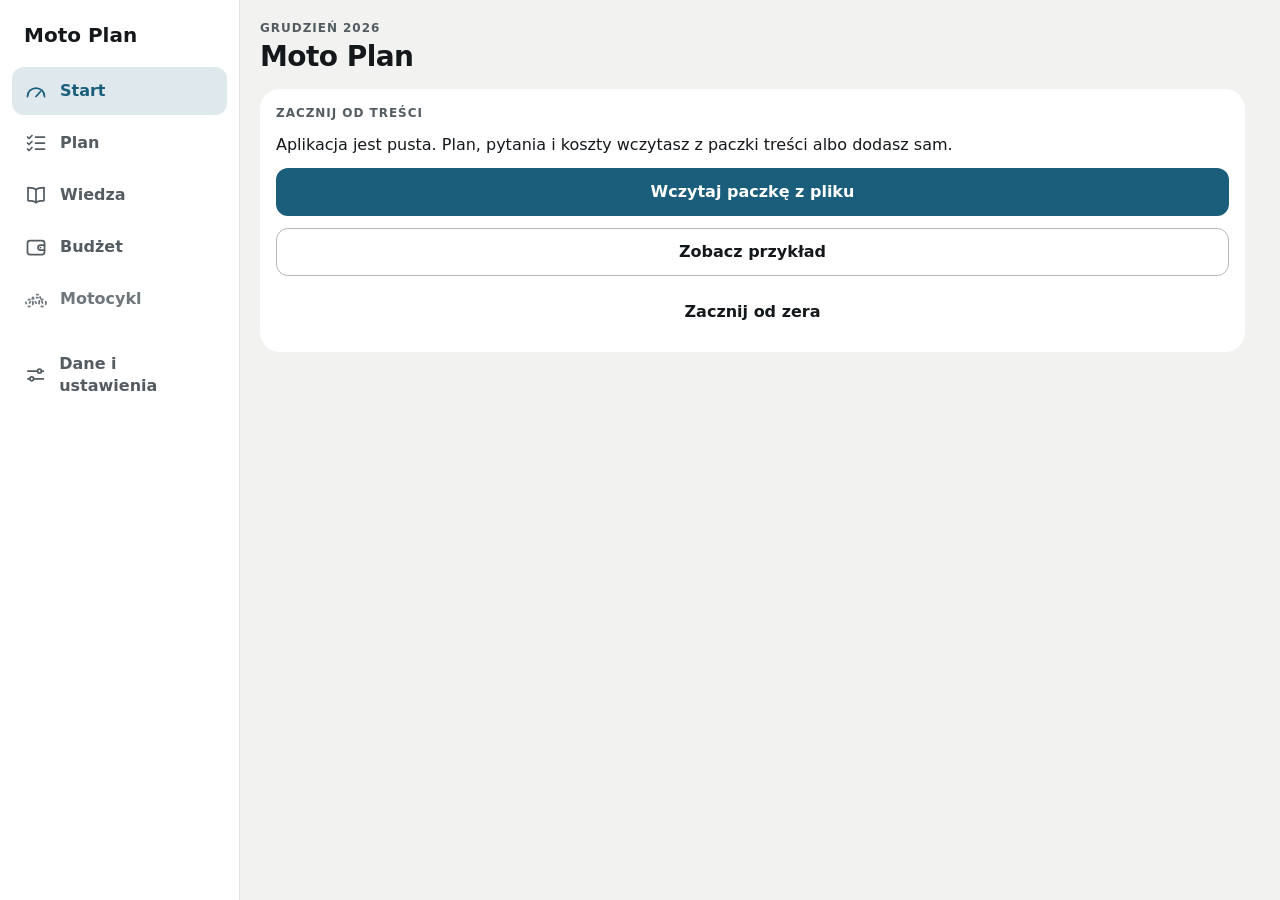
<file: index.html>
<!doctype html>
<html lang="pl">
<head>
  <meta charset="utf-8">
  <meta http-equiv="Content-Security-Policy" content="default-src 'self'; script-src 'self'; style-src 'self'; img-src 'self' data: blob:; connect-src 'self'; manifest-src 'self'; worker-src 'self'; object-src 'none'; base-uri 'none'; form-action 'none'">
  <meta name="viewport" content="width=device-width, initial-scale=1, interactive-widget=resizes-content">
  <meta name="theme-color" content="">
  <title>Moto Plan</title>
  <link rel="manifest" href="./manifest.webmanifest">
  <link rel="icon" href="./icons/icon-192.png">
  <script src="./js/version.js"></script>
  <link rel="stylesheet" href="./css/tokens.css">
  <link rel="stylesheet" href="./css/base.css">
  <link rel="stylesheet" href="./css/components.css">
  <link rel="stylesheet" href="./css/views.css">
  <script src="./js/theme-init.js"></script>
  <script type="module" src="./js/app.js"></script>
</head>
<body>
  <main class="screen"></main>
  <nav class="tabbar" aria-label="Menu główne">
    <p class="nav-title">Moto Plan</p>
    <a class="tab" href="#/start">
      <svg class="tab-icon" aria-hidden="true"><use href="./icons/sprite.svg#start"></use></svg>
      Start
    </a>
    <a class="tab" href="#/plan">
      <svg class="tab-icon" aria-hidden="true"><use href="./icons/sprite.svg#plan"></use></svg>
      Plan
    </a>
    <a class="tab" href="#/wiedza">
      <svg class="tab-icon" aria-hidden="true"><use href="./icons/sprite.svg#wiedza"></use></svg>
      Wiedza
    </a>
    <a class="tab" href="#/budzet">
      <svg class="tab-icon" aria-hidden="true"><use href="./icons/sprite.svg#budzet"></use></svg>
      Budżet
    </a>
    <a class="tab tab-soon" href="#/motocykl">
      <svg class="tab-icon" aria-hidden="true"><use href="./icons/sprite.svg#motocykl"></use></svg>
      Motocykl
    </a>
    <a class="tab tab-data" href="#/dane">
      <svg class="tab-icon" aria-hidden="true"><use href="./icons/sprite.svg#settings"></use></svg>
      Dane i ustawienia
    </a>
  </nav>
  <div class="update-bar" role="status"></div>
  <dialog class="sheet" closedby="any" aria-labelledby="sheet-title">
    <span class="sheet-handle"></span>
    <header class="sheet-header">
      <h2 class="sheet-title" id="sheet-title"></h2>
      <button class="icon-button sheet-close" type="button" aria-label="Zamknij">
        <svg class="icon" aria-hidden="true"><use href="./icons/sprite.svg#close"></use></svg>
      </button>
    </header>
    <div class="sheet-content"></div>
  </dialog>
</body>
</html>
</file>
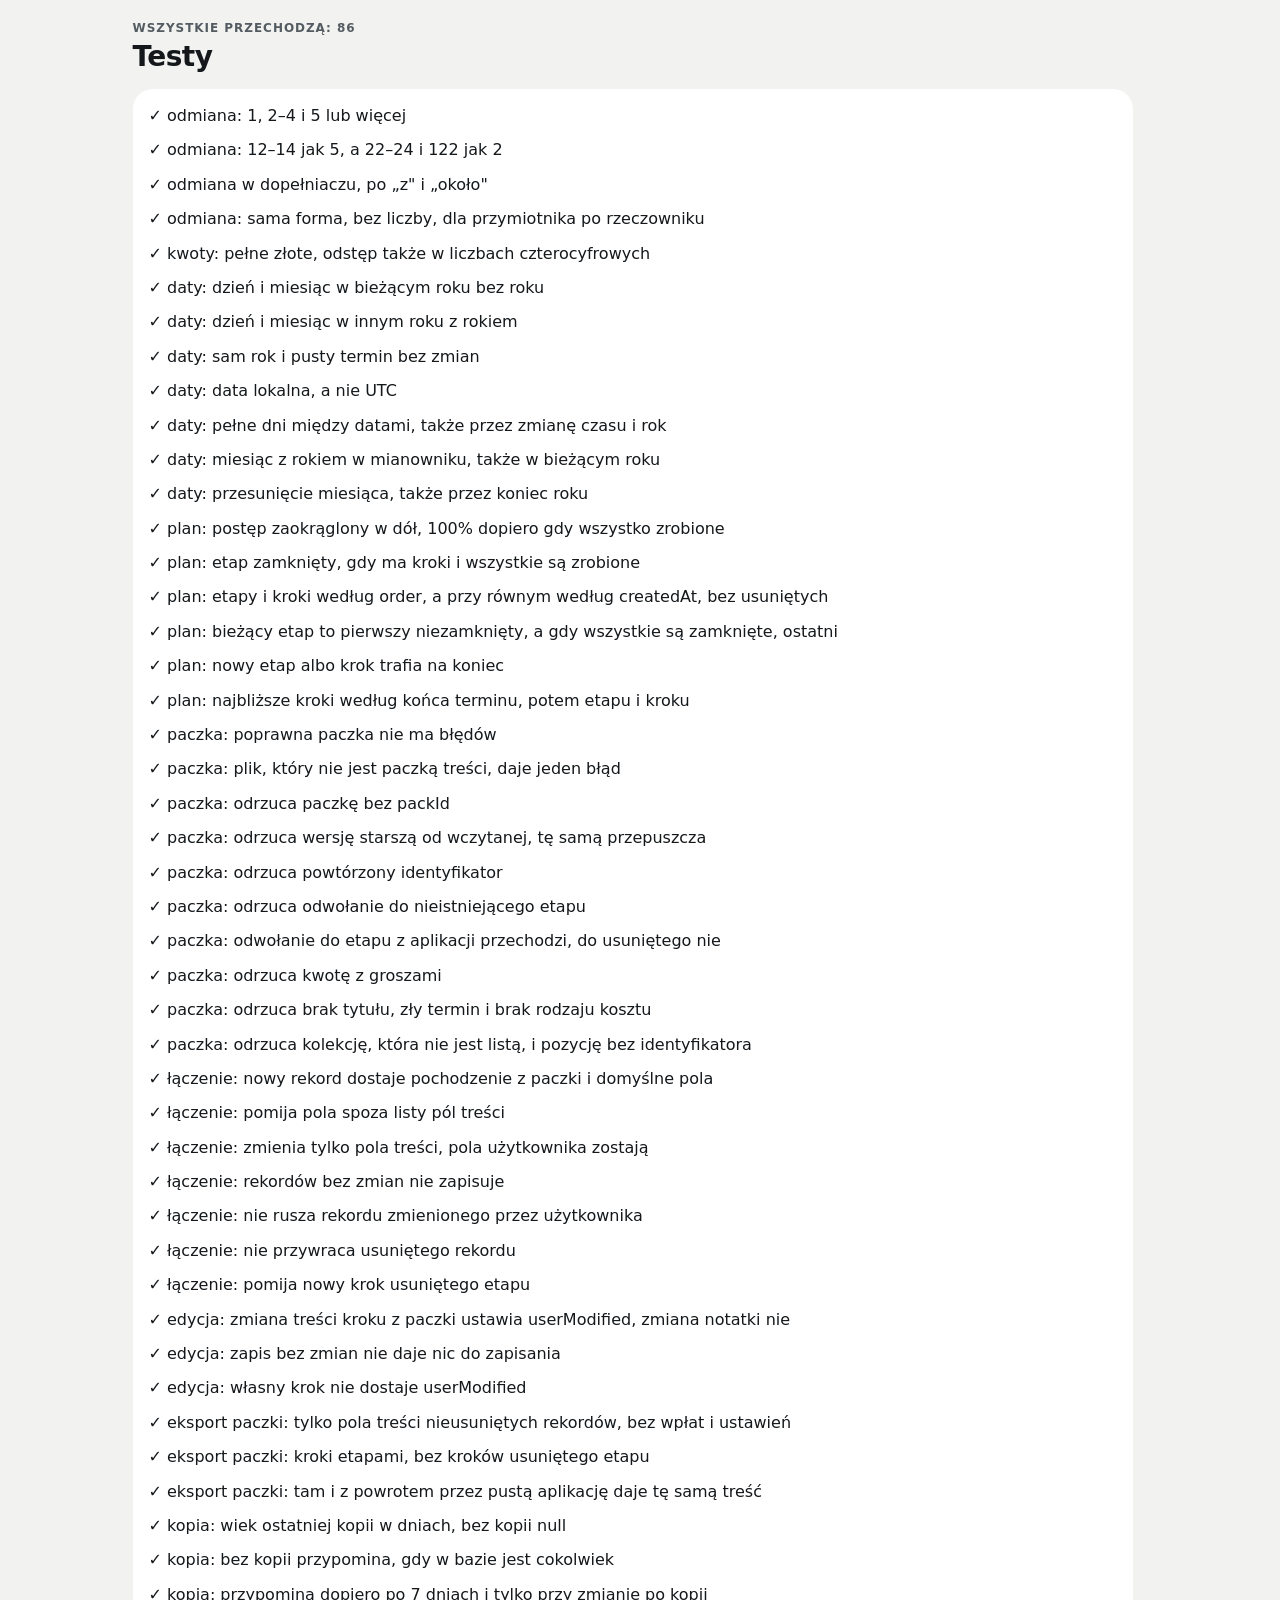
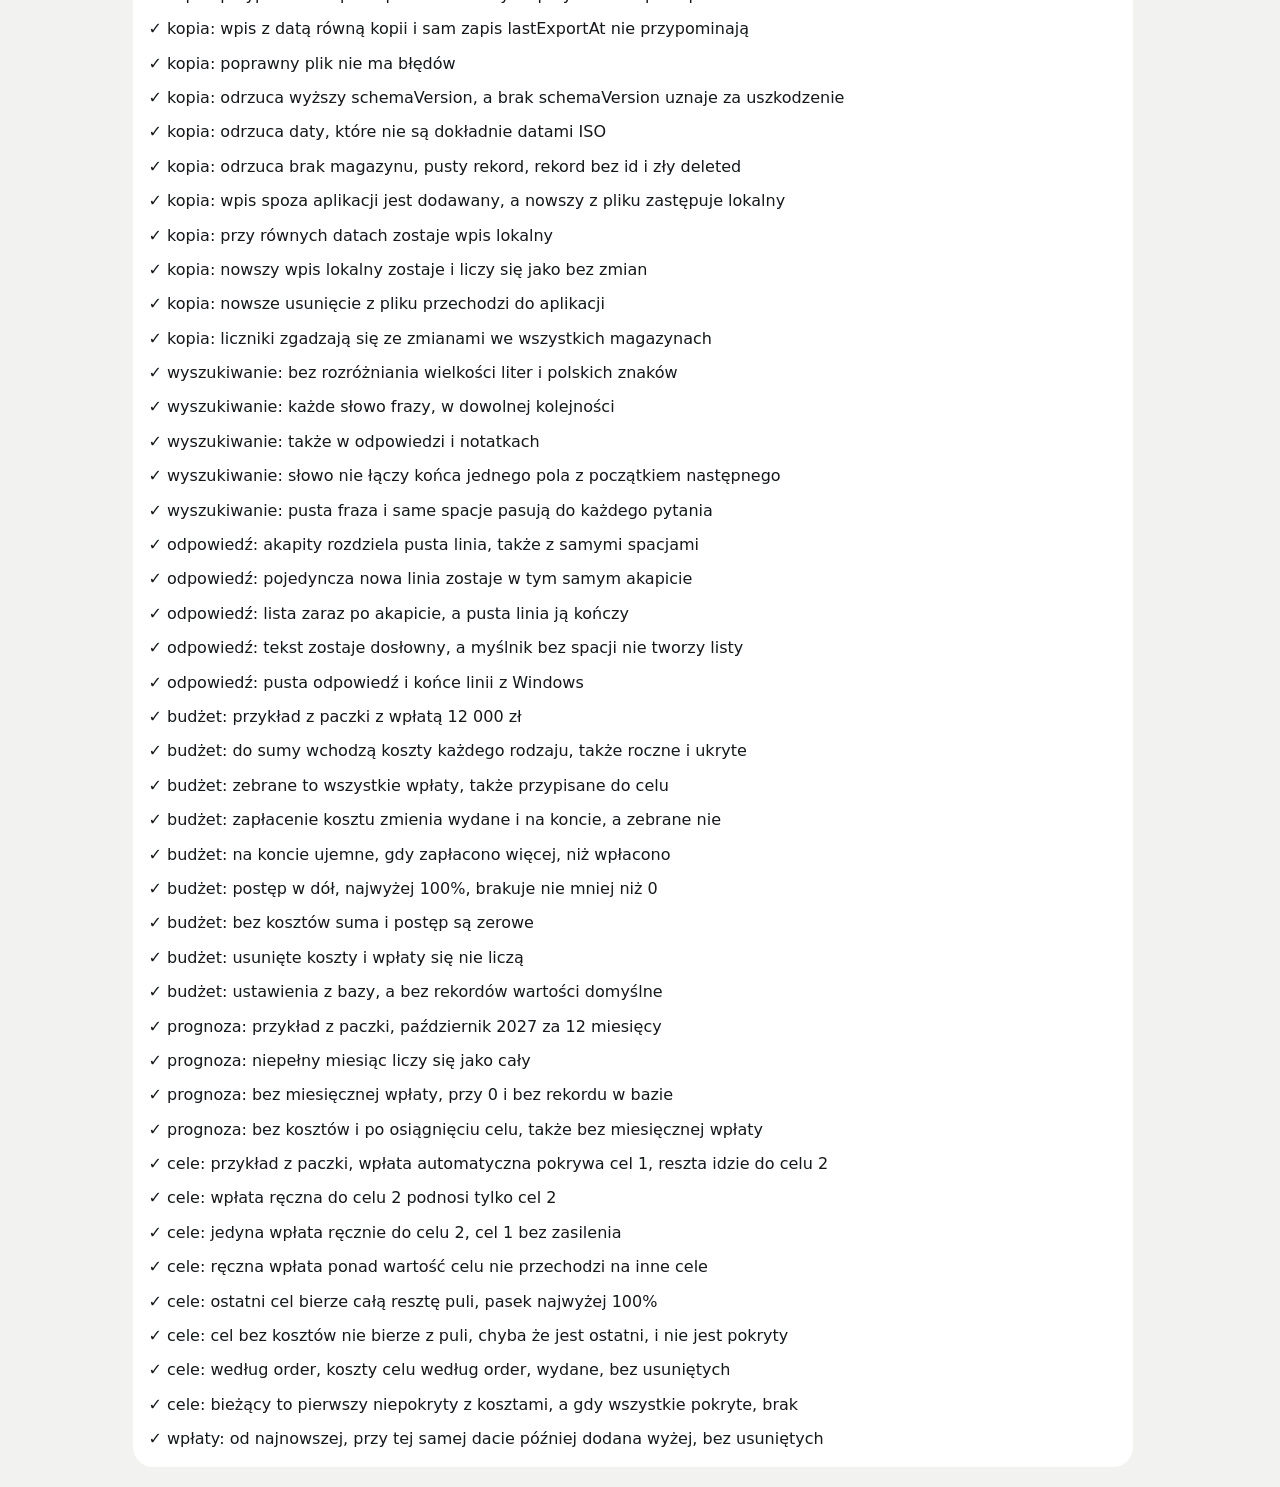
<file: tests/index.html>
<!doctype html>
<html lang="pl">
<head>
  <meta charset="utf-8">
  <meta http-equiv="Content-Security-Policy" content="default-src 'self'; script-src 'self'; style-src 'self'; img-src 'self' data: blob:; connect-src 'self'; manifest-src 'self'; worker-src 'self'; object-src 'none'; base-uri 'none'; form-action 'none'">
  <meta name="viewport" content="width=device-width, initial-scale=1">
  <title>Moto Plan – testy</title>
  <link rel="stylesheet" href="../css/tokens.css">
  <link rel="stylesheet" href="../css/base.css">
  <link rel="stylesheet" href="../css/components.css">
  <script type="module" src="./tests.js"></script>
</head>
<body>
  <main class="screen"></main>
</body>
</html>
</file>
<file: css/tokens.css>
/*
  Design tokens. The only place where colours, sizes and spacing are defined.
  <html> always carries data-theme="light" or data-theme="dark".
*/

:root {
  color-scheme: light;

  /* Background and surfaces */
  --bg: #F2F3F1;
  --surface: #FFFFFF;
  --surface-inset: #F2F3F1;
  --nav-bg: #FFFFFF;
  --scrim: rgba(20, 24, 27, 0.5);
  /* The same in both themes and equal to theme_color and background_color in the manifest:
     Chrome on Android paints the installed app's status bar from the manifest but picks icon
     colours from the meta tag. */
  --status-bar: #0F1214;

  /* Text */
  --ink: #14181B;
  --ink-2: #545C62;
  --ink-3: #646C72;
  --ink-disabled: #6F777C;

  /* Lines and tracks */
  --line: #E1E4E0;
  --line-soft: #ECEEEB;
  --track: #E7E9E6;
  --border-strong: #B4BAB6;
  --ring: #8A9196;
  --gauge-tick: #9AA1A5;

  /* Accent */
  --accent: #1B5E7B;
  --on-accent: #FFFFFF;
  --accent-soft: color-mix(in srgb, var(--accent) 14%, var(--surface));
  --accent-mid: color-mix(in srgb, var(--accent) 40%, var(--surface));

  /* Warning */
  --warn: #B45F06;

  /* Type */
  --font: system-ui, -apple-system, "Segoe UI", Roboto, sans-serif;
  --fs-12: 0.75rem;
  --fs-14: 0.875rem;
  --fs-16: 1rem;
  --fs-20: 1.25rem;
  --fs-24: 1.5rem;
  --fs-28: 1.75rem;
  --fs-40: 2.5rem;
  --lh-tight: 1.15;
  --lh-body: 1.4;
  --lh-text: 1.5;
  --fw-regular: 400;
  --fw-semibold: 600;
  --fw-bold: 700;
  --ls-eyebrow: 0.08em;
  --ls-display: -0.02em;

  /* Spacing */
  --sp-1: 4px;
  --sp-2: 8px;
  --sp-3: 12px;
  --sp-4: 16px;
  --sp-5: 20px;
  --sp-6: 24px;
  --sp-8: 32px;
  --screen-pad: 20px;

  /* Radii */
  --r-sm: 10px;
  --r-md: 12px;
  --r-segment: 14px;
  --r-lg: 16px;
  --r-xl: 20px;
  --r-sheet: 24px;
  --r-full: 999px;

  /* Borders and focus */
  --hairline: 1px;
  --border: 1.5px;
  --border-thick: 2px;
  --focus-offset: 2px;

  /* Sizes */
  --tap: 44px;
  --control: 48px;
  --row-min: 58px;
  --check: 24px;
  --icon: 24px;
  --icon-dash: 1.5 3.5;
  --illustration: 150px;
  --marker: 32px;
  --gauge: 208px;
  --dot: 10px;
  --bar: 10px;
  --bar-sm: 6px;
  --handle-width: 40px;
  --handle-height: 4px;
  --nav-height: 70px;
  --update-bar: calc(var(--tap) + 2 * var(--sp-2));
  --sheet-max: 480px;
  --content-max: 1040px;
  --sidebar-width: 240px;
  --card-min: 280px;
  --stage-min: 120px;

  /* Motion */
  --dur-fast: 120ms;
  --dur-sheet: 220ms;
  --ease: cubic-bezier(0.2, 0, 0, 1);
}

:root[data-theme="dark"] {
  color-scheme: dark;

  --bg: #0F1214;
  --surface: #181C1F;
  --surface-inset: #20262A;
  --nav-bg: #14181B;
  --scrim: rgba(0, 0, 0, 0.6);

  --ink: #ECEFEE;
  --ink-2: #A9B1B5;
  --ink-3: #8A9399;
  --ink-disabled: #8A9399;

  --line: #2A3035;
  --line-soft: #262C30;
  --track: #2A3035;
  --border-strong: #4A5359;
  --ring: #7A848A;
  --gauge-tick: #5E676D;

  --accent: #7CC0DE;
  --on-accent: #0F1214;
  --accent-soft: color-mix(in srgb, var(--accent) 20%, var(--surface));
  --accent-mid: color-mix(in srgb, var(--accent) 45%, var(--surface));

  --warn: #E0A050;
}

@media (prefers-reduced-motion: reduce) {
  :root {
    --dur-fast: 0ms;
    --dur-sheet: 0ms;
  }
}
</file>
<file: css/base.css>
*,
*::before,
*::after {
  box-sizing: border-box;
}

body {
  margin: 0;
  background: var(--bg);
  color: var(--ink);
  font-family: var(--font);
  font-size: var(--fs-16);
  line-height: var(--lh-body);
}

h1,
h2,
h3,
p,
ul {
  margin: 0;
}

button,
input,
select,
textarea {
  font: inherit;
}

fieldset {
  min-width: 0;
  margin: 0;
  padding: 0;
  border: 0;
}

:focus-visible {
  outline: var(--border-thick) solid var(--accent);
  outline-offset: var(--focus-offset);
}

.screen {
  display: flex;
  flex-direction: column;
  gap: var(--sp-4);
  max-width: var(--content-max);
  margin-inline: auto;
  padding: var(--screen-pad);
  padding-bottom: calc(var(--nav-height) + var(--screen-pad));
}

@media (min-width: 900px) {
  .screen {
    padding-bottom: var(--screen-pad);
  }
}
</file>
<file: css/components.css>
.tabbar {
  position: fixed;
  inset-inline: 0;
  bottom: 0;
  display: grid;
  grid-auto-flow: column;
  grid-auto-columns: 1fr;
  height: var(--nav-height);
  background: var(--nav-bg);
  border-top: var(--hairline) solid var(--line);
}

.tab {
  display: flex;
  flex-direction: column;
  align-items: center;
  justify-content: center;
  gap: var(--sp-1);
  min-height: var(--tap);
  color: var(--ink-2);
  font-size: var(--fs-12);
  font-weight: var(--fw-semibold);
  text-decoration: none;
}

.tab-icon {
  width: calc(var(--icon) + 2 * var(--sp-4));
  height: calc(var(--icon) + 2 * var(--sp-1));
  padding: var(--sp-1) var(--sp-4);
  border-radius: var(--r-full);
}

.tab-soon {
  color: var(--ink-disabled);
}

.tab-soon:not([aria-current="page"]) .tab-icon {
  stroke-dasharray: var(--icon-dash);
}

.tab[aria-current="page"] {
  color: var(--accent);
}

.tab[aria-current="page"] .tab-icon {
  background: var(--accent-soft);
}

.nav-title,
.tab-data {
  display: none;
}

@media (min-width: 900px) {
  body:has(.tabbar) {
    padding-left: var(--sidebar-width);
  }

  .tabbar {
    inset: 0 auto 0 0;
    display: flex;
    flex-direction: column;
    gap: var(--sp-1);
    width: var(--sidebar-width);
    height: auto;
    padding: var(--sp-6) var(--sp-3);
    border-top: none;
    border-right: var(--hairline) solid var(--line);
  }

  .nav-title {
    display: block;
    margin-bottom: var(--sp-4);
    padding-inline: var(--sp-3);
    font-size: var(--fs-20);
    font-weight: var(--fw-bold);
    line-height: var(--lh-tight);
  }

  .tab {
    flex-direction: row;
    justify-content: flex-start;
    gap: var(--sp-3);
    min-height: var(--control);
    padding-inline: var(--sp-3);
    border-radius: var(--r-md);
    font-size: var(--fs-16);
  }

  .tab-icon {
    width: var(--icon);
    height: var(--icon);
    padding: 0;
  }

  .tab-data {
    display: flex;
    margin-top: var(--sp-6);
  }

  .tab[aria-current="page"] {
    background: var(--accent-soft);
  }

  .tab[aria-current="page"] .tab-icon {
    background: none;
  }
}

.update-bar {
  position: fixed;
  inset-inline: 0;
  bottom: var(--nav-height);
  display: flex;
  align-items: center;
  justify-content: space-between;
  gap: var(--sp-4);
  min-height: var(--update-bar);
  padding-inline: var(--screen-pad);
  background: var(--nav-bg);
  border-top: var(--hairline) solid var(--line);
}

.update-bar:empty {
  display: none;
}

.update-text {
  font-weight: var(--fw-semibold);
}

body:has(.update-bar:not(:empty)) .screen {
  padding-bottom: calc(var(--nav-height) + var(--update-bar) + var(--screen-pad));
}

@media (min-width: 900px) {
  .update-bar {
    left: var(--sidebar-width);
    bottom: 0;
    padding-inline: max(
      var(--screen-pad),
      (100% - var(--sidebar-width) - var(--content-max)) / 2 + var(--screen-pad)
    );
  }

  body:has(.update-bar:not(:empty)) .screen {
    padding-bottom: calc(var(--update-bar) + var(--screen-pad));
  }
}

.screen-header {
  display: grid;
  grid-template-columns: 1fr;
  align-items: center;
  gap: var(--sp-1) var(--sp-4);
  overflow-wrap: anywhere;
}

.screen-header > * {
  grid-column: 1;
}

.screen-header > .icon-button {
  grid-column: 2;
  grid-row: 1;
}

.screen-header:has(.eyebrow) > .icon-button {
  grid-row: 1 / span 2;
}

.screen-top {
  display: flex;
  align-items: center;
  justify-content: space-between;
  gap: var(--sp-4);
}

.back-link {
  display: inline-flex;
  align-items: center;
  align-self: flex-start;
  gap: var(--sp-1);
  min-height: var(--tap);
  margin-left: calc(-1 * var(--sp-2));
  color: var(--ink);
  font-weight: var(--fw-semibold);
  text-decoration: none;
}

.eyebrow,
.card-title {
  color: var(--ink-2);
  font-size: var(--fs-12);
  font-weight: var(--fw-bold);
  letter-spacing: var(--ls-eyebrow);
  text-transform: uppercase;
}

.screen-title {
  font-size: var(--fs-28);
  font-weight: var(--fw-bold);
  letter-spacing: var(--ls-display);
  line-height: var(--lh-tight);
}

.section-title {
  margin-top: var(--sp-2);
  font-size: var(--fs-20);
  font-weight: var(--fw-bold);
  line-height: var(--lh-tight);
}

.section-header {
  display: flex;
  align-items: center;
  justify-content: space-between;
  gap: var(--sp-4);
  margin-top: var(--sp-2);
}

.section-header > .section-title {
  margin-top: 0;
}

.section-link {
  display: inline-flex;
  align-items: center;
  min-height: var(--tap);
  color: var(--accent);
  font-weight: var(--fw-semibold);
  text-decoration: none;
}

.card {
  display: flex;
  flex-direction: column;
  gap: var(--sp-3);
  padding: var(--sp-4);
  border-radius: var(--r-xl);
  background: var(--surface);
}

.icon {
  flex: none;
  width: var(--icon);
  height: var(--icon);
}

.button {
  display: flex;
  align-items: center;
  justify-content: center;
  gap: var(--sp-2);
  min-height: var(--control);
  padding-inline: var(--sp-5);
  border: var(--border) solid transparent;
  border-radius: var(--r-md);
  background: none;
  color: var(--ink);
  font-weight: var(--fw-semibold);
  text-decoration: none;
}

.button-primary {
  background: var(--accent);
  color: var(--on-accent);
  font-weight: var(--fw-bold);
}

.button-secondary {
  border-color: var(--border-strong);
}

.button-add {
  border-color: var(--border-strong);
  border-style: dashed;
  color: var(--accent);
}

.button-tonal {
  display: inline-flex;
  align-self: center;
  min-height: var(--tap);
  padding-inline: var(--sp-6);
  border-radius: var(--r-full);
  background: var(--accent-soft);
  color: var(--accent);
  font-weight: var(--fw-bold);
}

.icon-button {
  position: relative;
  display: grid;
  flex: none;
  place-items: center;
  width: var(--control);
  height: var(--control);
  border: none;
  border-radius: var(--r-full);
  background: var(--surface);
  color: var(--ink);
}

.icon-button-primary {
  background: var(--accent);
  color: var(--on-accent);
}

.dot {
  flex: none;
  width: var(--dot);
  height: var(--dot);
  border-radius: var(--r-full);
  background: var(--warn);
}

.icon-button > .dot {
  position: absolute;
  top: var(--sp-1);
  right: var(--sp-1);
}

.progress {
  display: block;
  width: 100%;
  height: var(--bar);
  border: none;
  border-radius: var(--r-full);
  background: var(--track);
  appearance: none;
}

.progress-sm {
  height: var(--bar-sm);
}

.progress::-webkit-progress-bar {
  border-radius: var(--r-full);
  background: var(--track);
}

.progress::-webkit-progress-value {
  border-radius: var(--r-full);
  background: var(--accent);
}

.progress::-moz-progress-bar {
  border-radius: var(--r-full);
  background: var(--accent);
}

.segment input {
  position: absolute;
  inset: 0;
  margin: 0;
  opacity: 0;
}

.segment:has(:focus-visible) {
  outline: var(--border-thick) solid var(--accent);
  outline-offset: var(--focus-offset);
}

.segmented {
  display: grid;
  grid-auto-columns: minmax(max-content, 1fr);
  grid-auto-flow: column;
  gap: var(--sp-1);
  padding: var(--sp-1);
  border-radius: var(--r-segment);
  background: var(--track);
}

.segment {
  position: relative;
  display: grid;
  place-items: center;
  min-height: var(--tap);
  padding-inline: var(--sp-2);
  border-radius: var(--r-sm);
  font-weight: var(--fw-semibold);
  text-align: center;
}

.segment:has(:checked) {
  background: var(--surface);
}

.segmented-accent .segment:has(:checked) {
  background: var(--accent);
  color: var(--on-accent);
}

.fold {
  display: block;
  padding: 0;
}

.fold-summary {
  display: flex;
  align-items: center;
  gap: var(--sp-3);
  min-height: var(--row-min);
  padding: var(--sp-2) var(--sp-4);
  border-radius: var(--r-xl);
}

.fold-chevron {
  color: var(--ink-2);
  transition: rotate var(--dur-fast) var(--ease);
}

.fold[open] .fold-chevron {
  rotate: 180deg;
}

.list {
  gap: 0;
  margin: 0;
  padding: 0;
  list-style: none;
}

.row {
  display: flex;
  align-items: center;
  min-height: var(--row-min);
}

.row + .row {
  border-top: var(--hairline) solid var(--line-soft);
}

.row-main {
  display: grid;
  flex: 1;
  align-content: center;
  align-self: stretch;
  padding: var(--sp-2) var(--sp-4);
  border: none;
  background: none;
  color: var(--ink);
  text-align: start;
  overflow-wrap: anywhere;
}

.check + .row-main {
  padding-left: 0;
}

.row-title {
  font-weight: var(--fw-semibold);
}

.row-meta {
  color: var(--ink-2);
  font-size: var(--fs-14);
}

.check {
  position: relative;
  display: grid;
  flex: none;
  place-items: center;
  width: var(--tap);
  height: var(--tap);
  margin-left: var(--sp-1);
}

.check input {
  width: var(--check);
  height: var(--check);
  margin: 0;
  border: var(--border-thick) solid var(--ring);
  border-radius: var(--r-full);
  appearance: none;
}

.check input:checked {
  border-color: var(--accent);
  background: var(--accent);
}

.check-mark {
  position: absolute;
  width: var(--check);
  height: var(--check);
  color: var(--on-accent);
  pointer-events: none;
  visibility: hidden;
}

.check input:checked + .check-mark {
  visibility: visible;
}

.field {
  display: grid;
  gap: var(--sp-2);
}

.field-label {
  color: var(--ink-2);
  font-size: var(--fs-14);
  font-weight: var(--fw-semibold);
}

legend.field-label {
  margin-bottom: var(--sp-2);
  padding: 0;
}

.field-hint {
  color: var(--ink-2);
  font-size: var(--fs-14);
}

.form-error {
  color: var(--warn);
  font-weight: var(--fw-semibold);
}

.form {
  display: flex;
  flex-direction: column;
  gap: var(--sp-4);
}

.input {
  width: 100%;
  min-height: var(--control);
  padding: var(--sp-2) var(--sp-4);
  border: var(--border) solid var(--border-strong);
  border-radius: var(--r-md);
  background: var(--surface);
  color: var(--ink);
}

.input::placeholder {
  color: var(--ink-3);
}

.select {
  display: grid;
}

.select > * {
  grid-area: 1 / 1;
}

.select .input {
  padding-right: calc(var(--icon) + 2 * var(--sp-4));
  appearance: none;
}

.select .icon {
  align-self: center;
  justify-self: end;
  margin-right: var(--sp-4);
  color: var(--ink-2);
  pointer-events: none;
}

.sheet {
  width: 100%;
  max-width: none;
  max-height: calc(100% - var(--sp-8));
  margin: auto 0 0;
  padding: var(--sp-3) var(--screen-pad) var(--screen-pad);
  overflow-y: auto;
  border: none;
  border-radius: var(--r-sheet) var(--r-sheet) 0 0;
  background: var(--surface);
  color: var(--ink);
  overscroll-behavior: contain;
  translate: 0 100%;
  transition:
    translate var(--dur-sheet) var(--ease),
    display var(--dur-sheet) allow-discrete,
    overlay var(--dur-sheet) allow-discrete;
}

.sheet[open] {
  translate: 0 0;
}

/* A modal dialog blocks clicks on the page behind it, but not scrolling. The reserved scrollbar
   space keeps the centered content still when the scrollbar goes away. */
:root {
  scrollbar-gutter: stable;
}

:root:has(.sheet[open]) {
  overflow: hidden;
}

.sheet::backdrop {
  background: var(--scrim);
  opacity: 0;
  transition:
    opacity var(--dur-sheet) var(--ease),
    display var(--dur-sheet) allow-discrete,
    overlay var(--dur-sheet) allow-discrete;
}

.sheet[open]::backdrop {
  opacity: 1;
}

@starting-style {
  .sheet[open] {
    translate: 0 100%;
  }

  .sheet[open]::backdrop {
    opacity: 0;
  }
}

.sheet-handle {
  display: block;
  width: var(--handle-width);
  height: var(--handle-height);
  margin: 0 auto var(--sp-3);
  border-radius: var(--r-full);
  background: var(--border-strong);
}

.sheet-header {
  display: flex;
  align-items: center;
  justify-content: space-between;
  gap: var(--sp-3);
  margin-bottom: var(--sp-4);
}

.sheet-title {
  font-size: var(--fs-20);
  font-weight: var(--fw-bold);
  line-height: var(--lh-tight);
}

.sheet-close {
  margin-right: calc(-1 * var(--sp-3));
  background: none;
}

.sheet-content {
  display: flex;
  flex-direction: column;
  gap: var(--sp-4);
  overflow-wrap: anywhere;
}

@media (min-width: 900px) {
  .sheet {
    max-width: var(--sheet-max);
    margin: auto;
    padding-top: var(--screen-pad);
    border-radius: var(--r-sheet);
    opacity: 0;
    translate: none;
    transition:
      opacity var(--dur-sheet) var(--ease),
      display var(--dur-sheet) allow-discrete,
      overlay var(--dur-sheet) allow-discrete;
  }

  .sheet[open] {
    opacity: 1;
  }

  @starting-style {
    .sheet[open] {
      opacity: 0;
    }
  }

  .sheet-handle {
    display: none;
  }
}
</file>
<file: css/views.css>
.teaser {
  align-items: center;
  padding-block: var(--sp-6);
  text-align: center;
}

.illustration {
  width: var(--illustration);
  margin-bottom: var(--sp-2);
  color: var(--ink-disabled);
}

.teaser-title {
  font-size: var(--fs-20);
  font-weight: var(--fw-bold);
  line-height: var(--lh-tight);
}

.teaser-text {
  color: var(--ink-2);
}

.upcoming {
  display: flex;
  flex-direction: column;
  gap: var(--sp-3);
  margin: 0;
  padding: 0;
  list-style: none;
}

.upcoming-item {
  padding: var(--sp-4);
  border: var(--border) dashed var(--border-strong);
  border-radius: var(--r-lg);
}

.upcoming-title {
  font-size: var(--fs-16);
  font-weight: var(--fw-semibold);
}

.upcoming-text {
  color: var(--ink-2);
  font-size: var(--fs-14);
}

.timeline {
  display: flex;
  flex-direction: column;
  gap: var(--sp-2);
  margin: 0;
  padding: 0;
  list-style: none;
}

.stage {
  position: relative;
  padding-left: calc(var(--marker) + var(--sp-3));
}

.stage:not(:last-child)::before {
  content: "";
  position: absolute;
  top: var(--marker);
  bottom: calc(-1 * (var(--sp-2) + var(--marker)));
  left: calc((var(--marker) - var(--border-thick)) / 2);
  width: var(--border-thick);
  background: var(--line);
}

.stage .fold-summary {
  position: relative;
}

.stage-marker {
  position: absolute;
  top: 50%;
  left: calc(-1 * (var(--marker) + var(--sp-3)));
  display: grid;
  place-items: center;
  width: var(--marker);
  height: var(--marker);
  border: var(--border-thick) solid var(--border-strong);
  border-radius: var(--r-full);
  background: var(--bg);
  color: var(--ink-2);
  font-weight: var(--fw-bold);
  translate: 0 -50%;
}

.stage[aria-current="step"] .stage-marker:not(.stage-marker-closed) {
  border-color: var(--accent);
  color: var(--accent);
}

.stage-marker-closed {
  border-color: var(--accent);
  background: var(--accent);
  color: var(--on-accent);
}

.stage-heading {
  display: grid;
  flex: 1;
  min-width: 0;
  overflow-wrap: anywhere;
}

.stage-count {
  color: var(--ink-2);
  font-weight: var(--fw-semibold);
  font-variant-numeric: tabular-nums;
}

.stage[aria-current="step"] .stage-count {
  color: var(--accent);
}

.stage-body {
  display: flex;
  flex-direction: column;
  gap: var(--sp-2);
  padding-bottom: var(--sp-4);
}

.stage-body > .progress {
  width: auto;
}

.stage-body > .progress,
.stage-actions {
  margin-inline: var(--sp-4);
}

.stage-actions {
  display: flex;
  flex-wrap: wrap;
  gap: var(--sp-2);
}

.stage-actions > .button {
  flex: 1 1 auto;
}

.timeline + .button-add {
  margin-left: calc(var(--marker) + var(--sp-3));
}

.stage .row:has(:checked) .row-title {
  color: var(--ink-2);
}

.search {
  display: grid;
}

.search > * {
  grid-area: 1 / 1;
}

.search .input {
  padding-left: calc(var(--icon) + 2 * var(--sp-4));
}

.search .icon {
  align-self: center;
  margin-left: var(--sp-4);
  color: var(--ink-2);
  pointer-events: none;
}

.knowledge-summary {
  display: grid;
  gap: var(--sp-2);
}

.knowledge-counts {
  display: flex;
  justify-content: space-between;
  color: var(--ink-2);
  font-variant-numeric: tabular-nums;
}

.question-link {
  display: flex;
  align-items: center;
  gap: var(--sp-3);
  text-decoration: none;
}

.question-link > .icon {
  color: var(--ink-2);
}

.question-text {
  display: grid;
  flex: 1;
  min-width: 0;
}

.status-mark {
  display: grid;
  flex: none;
  place-items: center;
  width: var(--check);
  height: var(--check);
  border: var(--border-thick) solid var(--ring);
  border-radius: var(--r-full);
  color: var(--on-accent);
}

.status-mark-known {
  border-color: var(--accent);
  background: var(--accent);
}

/* The check mark is drawn at full size over the border, like in the checkbox. */
.status-mark .icon {
  margin: calc(-1 * var(--border-thick));
}

.question-header .screen-title {
  font-size: var(--fs-24);
}

.answer p {
  white-space: pre-line;
}

.answer ul {
  padding-left: var(--sp-6);
}

.answer-empty {
  color: var(--ink-2);
}

.notes-changed {
  color: var(--ink-2);
  font-size: var(--fs-14);
}

.notes-changed.form-error {
  color: var(--warn);
}

.source {
  flex-direction: row;
  align-items: center;
  color: var(--ink);
  text-decoration: none;
  overflow-wrap: anywhere;
}

.source > .icon {
  color: var(--ink-2);
}

.source-text {
  display: grid;
  min-width: 0;
}

.source-label {
  color: var(--ink-2);
  font-size: var(--fs-14);
}

.source-title {
  font-weight: var(--fw-semibold);
}

.budget-label {
  color: var(--ink-2);
}

.budget-collected {
  display: flex;
  flex-wrap: wrap;
  align-items: baseline;
  column-gap: var(--sp-2);
  color: var(--ink-2);
}

.budget-amount {
  color: var(--ink);
  font-size: var(--fs-40);
  font-weight: var(--fw-bold);
  letter-spacing: var(--ls-display);
  line-height: var(--lh-tight);
}

.budget-amount,
.goal-funded,
.goal-percent,
.figure dd,
.monthly-value,
.group-sum,
.cost-amount,
.deposit-amount {
  font-variant-numeric: tabular-nums;
}

.goal-head {
  display: flex;
  align-items: flex-start;
  justify-content: space-between;
  gap: var(--sp-3);
}

.goal-heading {
  display: grid;
  gap: var(--sp-1);
  min-width: 0;
  overflow-wrap: anywhere;
}

.goal-title {
  font-size: var(--fs-20);
  font-weight: var(--fw-bold);
  line-height: var(--lh-tight);
}

.goal-percent {
  color: var(--accent);
  font-size: var(--fs-24);
  font-weight: var(--fw-bold);
  line-height: var(--lh-tight);
}

.goal-badge {
  display: inline-flex;
  flex: none;
  align-items: center;
  gap: var(--sp-1);
  padding: var(--sp-1) var(--sp-3);
  border-radius: var(--r-full);
  background: var(--accent-soft);
  color: var(--accent);
  font-weight: var(--fw-bold);
}

.goal-funded {
  color: var(--ink);
  font-size: var(--fs-28);
  font-weight: var(--fw-bold);
  letter-spacing: var(--ls-display);
  line-height: var(--lh-tight);
}

.goal-costs {
  border-radius: var(--r-lg);
  background: var(--surface-inset);
}

.figures {
  display: flex;
  flex-wrap: wrap;
  gap: var(--sp-3) var(--sp-4);
  margin: 0;
}

.figure {
  flex: 1 1 0;
  min-width: max-content;
}

.figure dt {
  color: var(--ink-2);
}

.figure dd {
  margin: 0;
  font-weight: var(--fw-bold);
}

.monthly {
  flex-direction: row;
  align-items: center;
  min-height: var(--row-min);
  border: none;
  color: var(--ink);
  text-align: start;
}

.monthly-label {
  flex: 1;
  color: var(--ink-2);
}

.monthly-value {
  font-weight: var(--fw-bold);
}

.monthly > .icon {
  color: var(--ink-2);
}

.group-title {
  flex: 1;
  min-width: 0;
  font-weight: var(--fw-bold);
  overflow-wrap: anywhere;
}

.group-heading {
  display: grid;
  flex: 1;
  min-width: 0;
}

.group-sum {
  color: var(--ink-2);
  font-weight: var(--fw-semibold);
}

.fold > .list {
  border-top: var(--hairline) solid var(--line-soft);
}

.cost-main,
.deposit-main {
  grid-template-columns: 1fr auto;
  column-gap: var(--sp-3);
}

.cost-amount,
.deposit-amount {
  grid-row: 1 / span 2;
  grid-column: 2;
  align-self: center;
  font-weight: var(--fw-bold);
}

.backup-status {
  display: flex;
  align-items: center;
  gap: var(--sp-2);
  font-weight: var(--fw-semibold);
}

.backup-note {
  color: var(--ink-2);
  font-size: var(--fs-14);
}

.pack-row {
  flex-direction: column;
  align-items: flex-start;
  justify-content: center;
  padding-block: var(--sp-2);
  overflow-wrap: anywhere;
}

.privacy {
  flex-direction: row;
  align-items: flex-start;
}

.privacy > .icon {
  color: var(--accent);
}

.privacy-title {
  font-size: var(--fs-16);
  font-weight: var(--fw-semibold);
}

.privacy-text {
  color: var(--ink-2);
  font-size: var(--fs-14);
}

.privacy-text + .privacy-text {
  margin-top: var(--sp-2);
}

.screen-footer {
  color: var(--ink-2);
  font-size: var(--fs-14);
  text-align: center;
}

.delete-all {
  margin-top: var(--sp-6);
}

.start-cards,
.next-steps {
  display: flex;
  flex-direction: column;
  gap: var(--sp-4);
}

.next-steps .button-tonal {
  align-self: flex-start;
}

.progress-card {
  gap: var(--sp-4);
  padding-top: var(--sp-6);
}

.gauge {
  display: grid;
  width: var(--gauge);
  max-width: 100%;
  margin-inline: auto;
}

.gauge > * {
  grid-area: 1 / 1;
}

.gauge-drawing {
  width: 100%;
  height: auto;
}

.gauge-track,
.gauge-fill {
  fill: none;
  stroke-linecap: round;
}

.gauge-track {
  stroke: var(--track);
}

.gauge-fill {
  stroke: var(--accent);
}

.gauge-tick {
  stroke: var(--gauge-tick);
  stroke-linecap: round;
}

.gauge-percent {
  align-self: end;
  justify-self: center;
  font-size: var(--fs-40);
  font-weight: var(--fw-bold);
  letter-spacing: var(--ls-display);
  line-height: var(--lh-tight);
  font-variant-numeric: tabular-nums;
}

.stage-bar {
  display: flex;
  gap: var(--sp-1);
}

.stage-segment {
  flex: 1;
  height: var(--bar-sm);
  border-radius: var(--r-full);
  background: var(--track);
}

.stage-segment-closed {
  background: var(--accent);
}

.stage-segment-current {
  background: var(--accent-mid);
}

.stages-card {
  display: none;
}

.stage-columns {
  display: grid;
  grid-template-columns: repeat(auto-fit, minmax(var(--stage-min), 1fr));
  gap: var(--sp-4);
  margin: 0;
  padding: 0;
  list-style: none;
}

.stage-column {
  display: grid;
  align-content: start;
  gap: var(--sp-2);
  overflow-wrap: anywhere;
}

.stage-name {
  font-weight: var(--fw-semibold);
}

.stage-column[aria-current="step"] .stage-name {
  color: var(--accent);
}

.stage-done {
  color: var(--ink-2);
  font-variant-numeric: tabular-nums;
}

.progress-caption {
  color: var(--ink-2);
  font-size: var(--fs-14);
  text-align: center;
}

.savings {
  color: var(--ink);
  text-decoration: none;
}

.savings-row {
  display: flex;
  flex-wrap: wrap;
  align-items: baseline;
  justify-content: space-between;
  column-gap: var(--sp-3);
}

.savings-title {
  font-weight: var(--fw-bold);
}

.savings-meta {
  color: var(--ink-2);
}

@media (min-width: 900px) {
  .settings-link,
  .stage-bar {
    display: none;
  }

  .start-cards {
    display: grid;
    grid-template-columns: repeat(auto-fit, minmax(var(--card-min), 1fr));
    align-items: start;
  }

  .next-steps {
    gap: 0;
    border-radius: var(--r-xl);
    background: var(--surface);
  }

  .stages-card {
    display: flex;
    grid-column: 1 / -1;
  }

  .next-steps > .section-header {
    margin-top: 0;
    padding: var(--sp-2) var(--sp-4);
    border-bottom: var(--hairline) solid var(--line-soft);
  }
}
</file>
